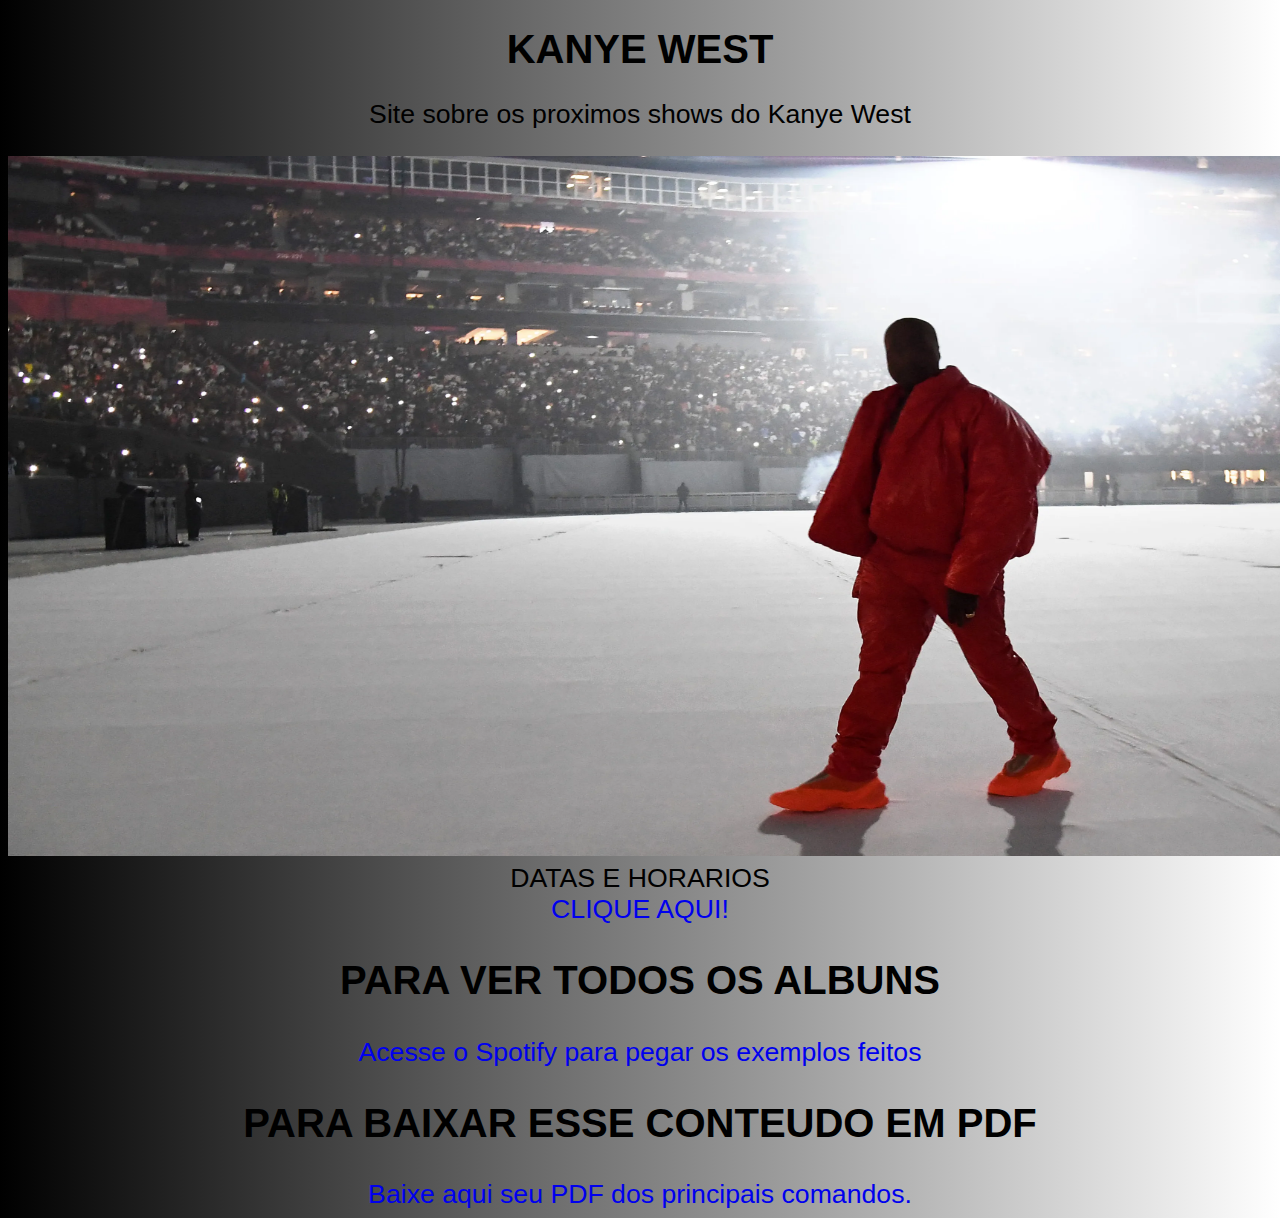
<file: index.html>
<!DOCTYPE html>
<html lang="en">
<head>
    <meta charset="UTF-8">
    <meta name="viewport" content="width=device-width, initial-scale=1.0">
    <link rel="shortcut icon" href="ICONE.ico" type="Aula-03/ICONE">
    <link rel="stylesheet" href="style.css">
    <title>kanye west</title>
</head>
<body>
    <h1> KANYE WEST</h1>
    
    <p> Site sobre os proximos shows do Kanye West</p>
    
    <img src="Kanye-West.webp" width="1700" height="700">
    
    
    
        <li>DATAS E HORARIOS</li>
        <a href="datasehorarios.html" target="_blank">CLIQUE AQUI!</a>
        
    </ol>
    <h2> PARA VER TODOS OS ALBUNS</h2>
    <a href="https://open.spotify.com/intl-pt/artist/5K4W6rqBFWDnAN6FQUkS6x" target="_blank">Acesse o Spotify para pegar os exemplos feitos</a>

    <h2> PARA BAIXAR ESSE CONTEUDO EM PDF</h2>
    <a href="https://github.com/rogeriodfreis/HTML-CSS/blob/main/COINI.pdf" target="_blank"  download="COINI.pdf" type="aplication/pdf">
        Baixe aqui seu PDF dos principais comandos.
    </a>
    
</body>
</html>
</file>
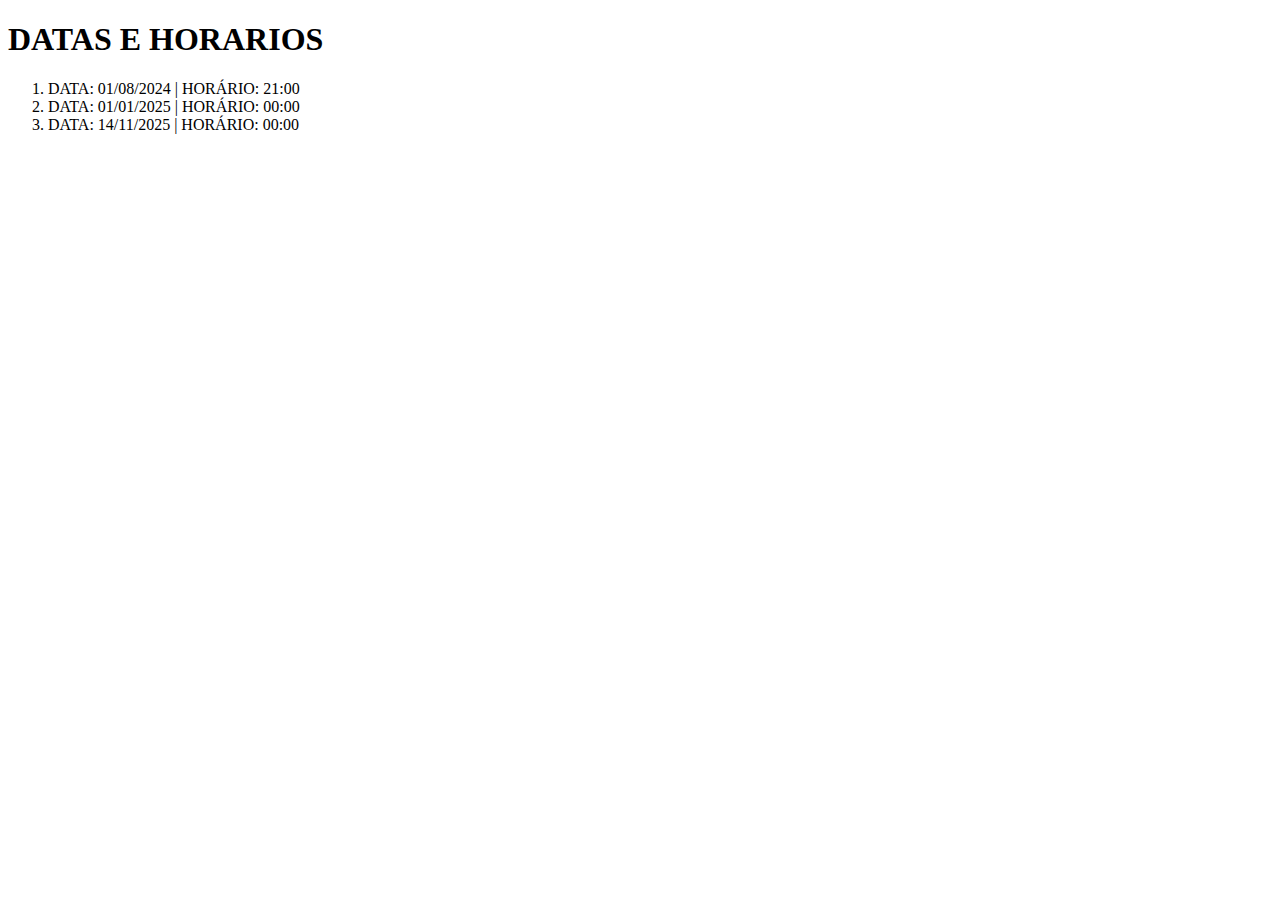
<file: datasehorarios.html>
<!DOCTYPE html>
<html lang="en">
<head>
    <meta charset="UTF-8">
    <meta name="viewport" content="width=device-width, initial-scale=1.0">
    <title>DATAS E HORARIOS</title>
</head>
<body>
    <h1>DATAS E HORARIOS</h1>


        <ol>
            <li>DATA: 01/08/2024 |      HORÁRIO: 21:00</li>
            <li>DATA: 01/01/2025 |        HORÁRIO: 00:00</li>
            <li>DATA: 14/11/2025 |        HORÁRIO: 00:00</li>
            
         </ol> 
    </ol>

    
</body>
</html>
</file>
<file: style.css>
@charset "UTF-8";

body{
    background-image: linear-gradient(to right, black, white);
    color: black;
    font-size: 20pt;
    font-family: Arial;
    text-align: center;
}

h1
{
    text-decoration: underline none;
    color: black;
    font-size: 30pt;
    text-align: center;
}

h2
{
    font-size: 30pt;
    color: black;
    text-align: center;
    text-decoration: underline none;
}

a{
    text-decoration: none;
}
</file>
